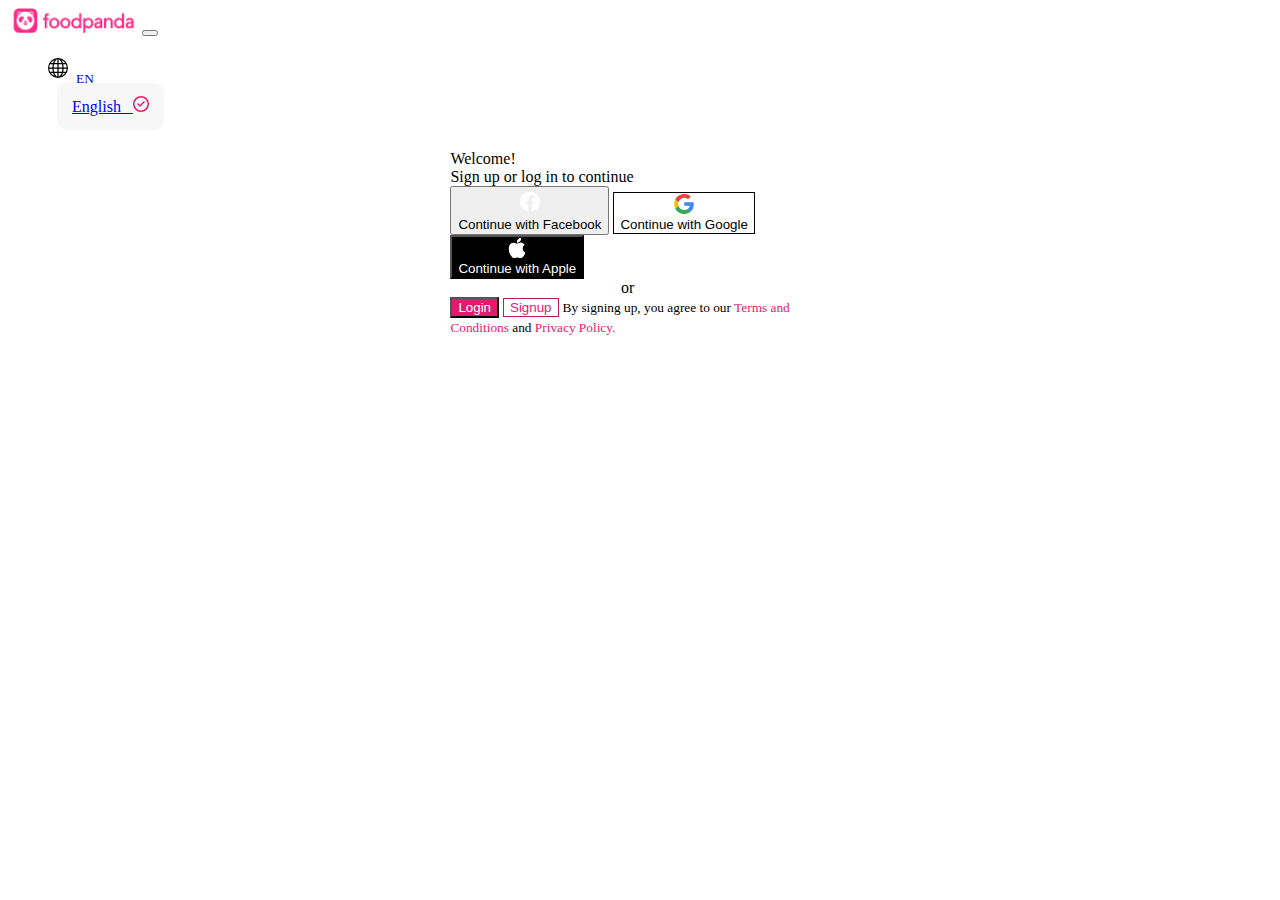
<file: form.html>
<!DOCTYPE html>
<html lang="en">
<head>
    <meta charset="UTF-8">
    <meta name="viewport" content="width=device-width, initial-scale=1.0">
    <title>The delivery service for your favourite Resturant</title>
    <link rel="shortcut icon" href="https://micro-assets.foodora.com/favicons/fp/favicon-16x16.png" type="image/x-icon">   
    <link href="https://cdn.jsdelivr.net/npm/bootstrap@5.3.1/dist/css/bootstrap.min.css" rel="stylesheet" integrity="sha384-4bw+/aepP/YC94hEpVNVgiZdgIC5+VKNBQNGCHeKRQN+PtmoHDEXuppvnDJzQIu9" crossorigin="anonymous">
    <link rel="stylesheet" href="style.css">
</head>
<body>
 <!-- NavBar -->
 <nav class="navbar navbar-expand-lg bg-body-white shadow p-3 bg-white py-2 sticky-top">
    <div class="container-fluid ms-5">
        <a href="./index.html" class="navbar-brand"><img width="130px" height="25" src="./Images/logo.png" alt=""></a>
        <button class="navbar-toggler" type="button" data-bs-toggle="collapse" data-bs-target="#navbarNavDropdown" aria-controls="navbarNavDropdown" aria-expanded="false" aria-label="Toggle navigation">
            <span class="navbar-toggler-icon"></span>
        </button>
        <div class="collapse navbar-collapse justify-content-end" id="navbarNavDropdown">
            <ul class="navbar-nav justify-content-end me-5 pe-3">
                <li class="nav-item dropdown ms-2 fw-bold mt-1">
                    <a class="nav-link dropdown-toggle" id="dropdown" href="#" role="button" data-bs-toggle="dropdown" aria-expanded="false">
                        <svg xmlns="http://www.w3.org/2000/svg" width="20" fill="currentColor" height="30" class="bi bi-globe2 globe" viewBox="0 0 16 16">
                            <path d="M0 8a8 8 0 1 1 16 0A8 8 0 0 1 0 8zm7.5-6.923c-.67.204-1.335.82-1.887 1.855A7.97 7.97 0 0 0 5.145 4H7.5V1.077zM4.09 4a9.267 9.267 0 0 1 .64-1.539 6.7 6.7 0 0 1 .597-.933A7.025 7.025 0 0 0 2.255 4H4.09zm-.582 3.5c.03-.877.138-1.718.312-2.5H1.674a6.958 6.958 0 0 0-.656 2.5h2.49zM4.847 5a12.5 12.5 0 0 0-.338 2.5H7.5V5H4.847zM8.5 5v2.5h2.99a12.495 12.495 0 0 0-.337-2.5H8.5zM4.51 8.5a12.5 12.5 0 0 0 .337 2.5H7.5V8.5H4.51zm3.99 0V11h2.653c.187-.765.306-1.608.338-2.5H8.5zM5.145 12c.138.386.295.744.468 1.068.552 1.035 1.218 1.65 1.887 1.855V12H5.145zm.182 2.472a6.696 6.696 0 0 1-.597-.933A9.268 9.268 0 0 1 4.09 12H2.255a7.024 7.024 0 0 0 3.072 2.472zM3.82 11a13.652 13.652 0 0 1-.312-2.5h-2.49c.062.89.291 1.733.656 2.5H3.82zm6.853 3.472A7.024 7.024 0 0 0 13.745 12H11.91a9.27 9.27 0 0 1-.64 1.539 6.688 6.688 0 0 1-.597.933zM8.5 12v2.923c.67-.204 1.335-.82 1.887-1.855.173-.324.33-.682.468-1.068H8.5zm3.68-1h2.146c.365-.767.594-1.61.656-2.5h-2.49a13.65 13.65 0 0 1-.312 2.5zm2.802-3.5a6.959 6.959 0 0 0-.656-2.5H12.18c.174.782.282 1.623.312 2.5h2.49zM11.27 2.461c.247.464.462.98.64 1.539h1.835a7.024 7.024 0 0 0-3.072-2.472c.218.284.418.598.597.933zM10.855 4a7.966 7.966 0 0 0-.468-1.068C9.835 1.897 9.17 1.282 8.5 1.077V4h2.355z"/>
                        </svg>&nbsp; <small>EN</small>
                    </a>
                    <ul class="dropdown-menu">
                        <li><a class="dropdown-item" href="#">
                            English &nbsp;
                            <svg xmlns="http://www.w3.org/2000/svg" height="1em" viewBox="0 0 512 512">
                                <style>svg{fill:#e21b70}</style><path d="M256 48a208 208 0 1 1 0 416 208 208 0 1 1 0-416zm0 464A256 256 0 1 0 256 0a256 256 0 1 0 0 512zM369 209c9.4-9.4 9.4-24.6 0-33.9s-24.6-9.4-33.9 0l-111 111-47-47c-9.4-9.4-24.6-9.4-33.9 0s-9.4 24.6 0 33.9l64 64c9.4 9.4 24.6 9.4 33.9 0L369 209z"/></svg></a></li>
                    </ul>
                </li>
            </ul>
        </div>
    </div>
</nav>


<!-- Login Form -->
<div class="box shadow p-3 mb-5 bg-white">
<div class="fs-3 fw-bold ms-3">Welcome!</div>
<div class="ms-3">Sign up or log in to continue</div>
<div class="d-grid gap-2 m-4">
    <button class="btn btn-primary fw-bold d-flex " type="button">
        <svg xmlns="http://www.w3.org/2000/svg" width="20" height="25" fill="currentColor" class="bi bi-facebook" viewBox="0 0 16 16">
            <path d="M16 8.049c0-4.446-3.582-8.05-8-8.05C3.58 0-.002 3.603-.002 8.05c0 4.017 2.926 7.347 6.75 7.951v-5.625h-2.03V8.05H6.75V6.275c0-2.017 1.195-3.131 3.022-3.131.876 0 1.791.157 1.791.157v1.98h-1.009c-.993 0-1.303.621-1.303 1.258v1.51h2.218l-.354 2.326H9.25V16c3.824-.604 6.75-3.934 6.75-7.951z"/>
          </svg>
       <div class="ms-5"> Continue with Facebook</div>
    </button>
    <button class="btn color fw-bold d-flex " type="button">
        <svg xmlns="http://www.w3.org/2000/svg" width="20" height="20" preserveAspectRatio="xMidYMid" viewBox="0 0 256 262" id="google"><path fill="#4285F4" d="M255.878 133.451c0-10.734-.871-18.567-2.756-26.69H130.55v48.448h71.947c-1.45 12.04-9.283 30.172-26.69 42.356l-.244 1.622 38.755 30.023 2.685.268c24.659-22.774 38.875-56.282 38.875-96.027"></path><path fill="#34A853" d="M130.55 261.1c35.248 0 64.839-11.605 86.453-31.622l-41.196-31.913c-11.024 7.688-25.82 13.055-45.257 13.055-34.523 0-63.824-22.773-74.269-54.25l-1.531.13-40.298 31.187-.527 1.465C35.393 231.798 79.49 261.1 130.55 261.1"></path><path fill="#FBBC05" d="M56.281 156.37c-2.756-8.123-4.351-16.827-4.351-25.82 0-8.994 1.595-17.697 4.206-25.82l-.073-1.73L15.26 71.312l-1.335.635C5.077 89.644 0 109.517 0 130.55s5.077 40.905 13.925 58.602l42.356-32.782"></path><path fill="#EB4335" d="M130.55 50.479c24.514 0 41.05 10.589 50.479 19.438l36.844-35.974C195.245 12.91 165.798 0 130.55 0 79.49 0 35.393 29.301 13.925 71.947l42.211 32.783c10.59-31.477 39.891-54.251 74.414-54.251"></path>
        </svg>
       <div class="ms-5"> Continue with Google</div>
    </button>
    <button class="btn btn-black  fw-bold d-flex" type="button">
        <svg xmlns="http://www.w3.org/2000/svg" width="20" height="20" fill="currentColor" class="bi bi-apple" viewBox="0 0 16 16">
            <path d="M11.182.008C11.148-.03 9.923.023 8.857 1.18c-1.066 1.156-.902 2.482-.878 2.516.024.034 1.52.087 2.475-1.258.955-1.345.762-2.391.728-2.43Zm3.314 11.733c-.048-.096-2.325-1.234-2.113-3.422.212-2.189 1.675-2.789 1.698-2.854.023-.065-.597-.79-1.254-1.157a3.692 3.692 0 0 0-1.563-.434c-.108-.003-.483-.095-1.254.116-.508.139-1.653.589-1.968.607-.316.018-1.256-.522-2.267-.665-.647-.125-1.333.131-1.824.328-.49.196-1.422.754-2.074 2.237-.652 1.482-.311 3.83-.067 4.56.244.729.625 1.924 1.273 2.796.576.984 1.34 1.667 1.659 1.899.319.232 1.219.386 1.843.067.502-.308 1.408-.485 1.766-.472.357.013 1.061.154 1.782.539.571.197 1.111.115 1.652-.105.541-.221 1.324-1.059 2.238-2.758.347-.79.505-1.217.473-1.282Z"/>
            <path d="M11.182.008C11.148-.03 9.923.023 8.857 1.18c-1.066 1.156-.902 2.482-.878 2.516.024.034 1.52.087 2.475-1.258.955-1.345.762-2.391.728-2.43Zm3.314 11.733c-.048-.096-2.325-1.234-2.113-3.422.212-2.189 1.675-2.789 1.698-2.854.023-.065-.597-.79-1.254-1.157a3.692 3.692 0 0 0-1.563-.434c-.108-.003-.483-.095-1.254.116-.508.139-1.653.589-1.968.607-.316.018-1.256-.522-2.267-.665-.647-.125-1.333.131-1.824.328-.49.196-1.422.754-2.074 2.237-.652 1.482-.311 3.83-.067 4.56.244.729.625 1.924 1.273 2.796.576.984 1.34 1.667 1.659 1.899.319.232 1.219.386 1.843.067.502-.308 1.408-.485 1.766-.472.357.013 1.061.154 1.782.539.571.197 1.111.115 1.652-.105.541-.221 1.324-1.059 2.238-2.758.347-.79.505-1.217.473-1.282Z"/>
          </svg><div class="ms-5"> Continue with Apple</div>
    </button>
  </div>

  <div class="nextpart">or</div>

  <div class="d-grid gap-2 m-4">
    <button class="btn btn-black btn-lg Login fs-6" type="button">
        <a href="./login_signup.html" class="log">Login</a></button>
    <button class="btn btn-lg fs-6 Signup" type="button">
        <a href="./login_signup.html" class="sign">Signup</a></button>
    <small>By signing up, you agree to our 
        <a href="./terms_condition.html" class="TC"> Terms and Conditions</a> and 
        <a href="./privacy_policy.html" class="TC"> Privacy Policy.</a></small>  
</div>
</div>

















<script src="https://code.jquery.com/jquery-3.5.1.slim.min.js"></script>
<script src="https://cdn.jsdelivr.net/npm/@popperjs/core@2.5.3/dist/umd/popper.min.js"></script>
<script src="https://maxcdn.bootstrapcdn.com/bootstrap/4.5.2/js/bootstrap.min.js"></script>
<script src="https://cdn.jsdelivr.net/npm/bootstrap@5.3.1/dist/js/bootstrap.bundle.min.js" integrity="sha384-HwwvtgBNo3bZJJLYd8oVXjrBZt8cqVSpeBNS5n7C8IVInixGAoxmnlMuBnhbgrkm" crossorigin="anonymous"></script>
</body>
</html>
</file>
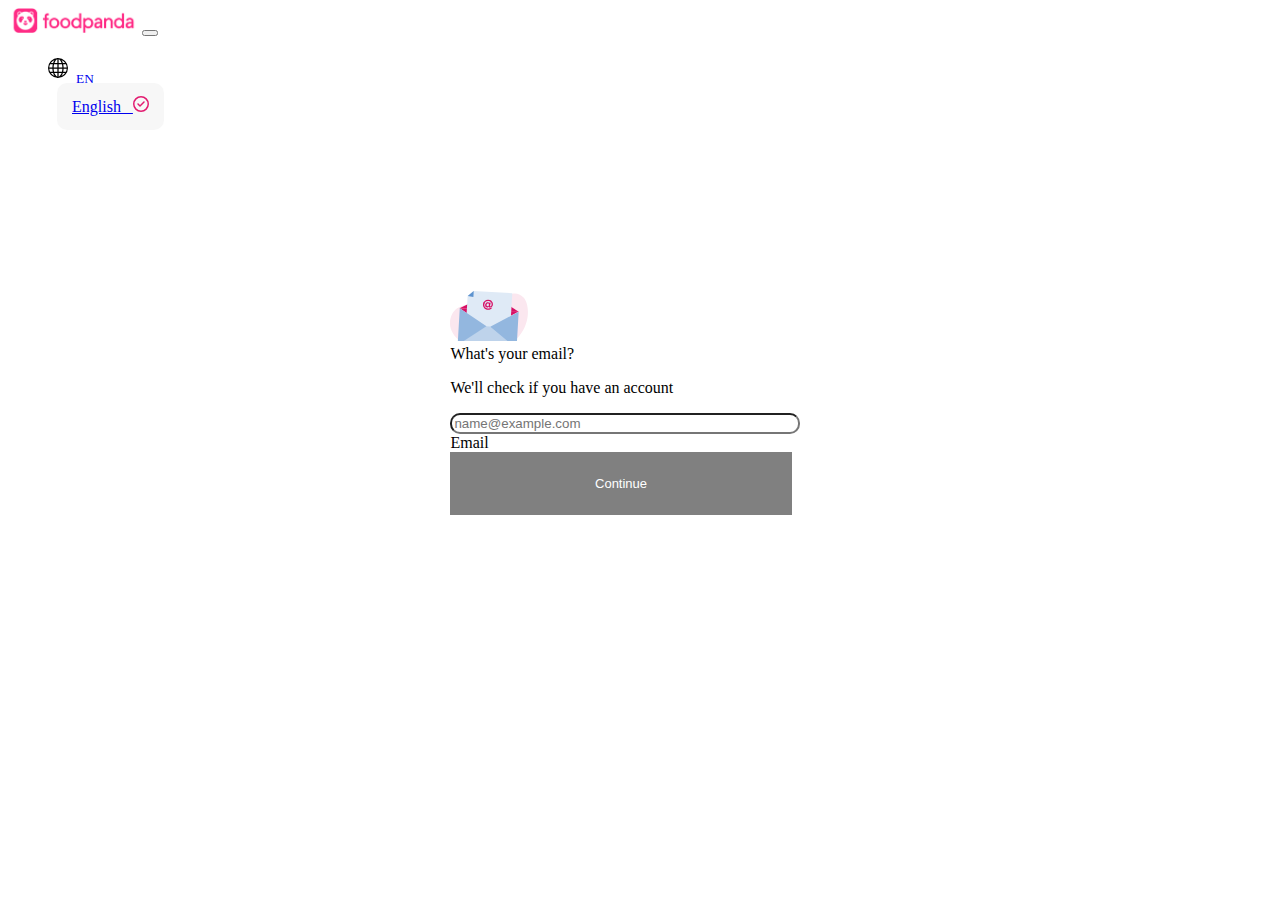
<file: login_signup.html>
<!DOCTYPE html>
<html lang="en">
<head>
    <meta charset="UTF-8">
    <meta name="viewport" content="width=device-width, initial-scale=1.0">
    <title>The delivery service for your favourite Resturant</title>
    <link rel="shortcut icon" href="https://micro-assets.foodora.com/favicons/fp/favicon-16x16.png" type="image/x-icon">   
    <link href="https://cdn.jsdelivr.net/npm/bootstrap@5.3.1/dist/css/bootstrap.min.css" rel="stylesheet" integrity="sha384-4bw+/aepP/YC94hEpVNVgiZdgIC5+VKNBQNGCHeKRQN+PtmoHDEXuppvnDJzQIu9" crossorigin="anonymous">
    <link rel="stylesheet" href="style.css">
</head>
<body>
 <!-- NavBar -->
 <nav class="navbar navbar-expand-lg bg-body-white shadow p-3 bg-white py-2 sticky-top">
    <div class="container-fluid ms-5">
        <a href="./index.html" class="navbar-brand"><img width="130px" height="25" src="./Images/logo.png" alt=""></a>
        <button class="navbar-toggler" type="button" data-bs-toggle="collapse" data-bs-target="#navbarNavDropdown" aria-controls="navbarNavDropdown" aria-expanded="false" aria-label="Toggle navigation">
            <span class="navbar-toggler-icon"></span>
        </button>
        <div class="collapse navbar-collapse justify-content-end" id="navbarNavDropdown">
            <ul class="navbar-nav justify-content-end me-5 pe-3">
                <li class="nav-item dropdown ms-2 fw-bold mt-1">
                    <a class="nav-link dropdown-toggle" id="dropdown" href="#" role="button" data-bs-toggle="dropdown" aria-expanded="false">
                        <svg xmlns="http://www.w3.org/2000/svg" width="20" fill="currentColor" height="30" class="bi bi-globe2 globe" viewBox="0 0 16 16">
                            <path d="M0 8a8 8 0 1 1 16 0A8 8 0 0 1 0 8zm7.5-6.923c-.67.204-1.335.82-1.887 1.855A7.97 7.97 0 0 0 5.145 4H7.5V1.077zM4.09 4a9.267 9.267 0 0 1 .64-1.539 6.7 6.7 0 0 1 .597-.933A7.025 7.025 0 0 0 2.255 4H4.09zm-.582 3.5c.03-.877.138-1.718.312-2.5H1.674a6.958 6.958 0 0 0-.656 2.5h2.49zM4.847 5a12.5 12.5 0 0 0-.338 2.5H7.5V5H4.847zM8.5 5v2.5h2.99a12.495 12.495 0 0 0-.337-2.5H8.5zM4.51 8.5a12.5 12.5 0 0 0 .337 2.5H7.5V8.5H4.51zm3.99 0V11h2.653c.187-.765.306-1.608.338-2.5H8.5zM5.145 12c.138.386.295.744.468 1.068.552 1.035 1.218 1.65 1.887 1.855V12H5.145zm.182 2.472a6.696 6.696 0 0 1-.597-.933A9.268 9.268 0 0 1 4.09 12H2.255a7.024 7.024 0 0 0 3.072 2.472zM3.82 11a13.652 13.652 0 0 1-.312-2.5h-2.49c.062.89.291 1.733.656 2.5H3.82zm6.853 3.472A7.024 7.024 0 0 0 13.745 12H11.91a9.27 9.27 0 0 1-.64 1.539 6.688 6.688 0 0 1-.597.933zM8.5 12v2.923c.67-.204 1.335-.82 1.887-1.855.173-.324.33-.682.468-1.068H8.5zm3.68-1h2.146c.365-.767.594-1.61.656-2.5h-2.49a13.65 13.65 0 0 1-.312 2.5zm2.802-3.5a6.959 6.959 0 0 0-.656-2.5H12.18c.174.782.282 1.623.312 2.5h2.49zM11.27 2.461c.247.464.462.98.64 1.539h1.835a7.024 7.024 0 0 0-3.072-2.472c.218.284.418.598.597.933zM10.855 4a7.966 7.966 0 0 0-.468-1.068C9.835 1.897 9.17 1.282 8.5 1.077V4h2.355z"/>
                        </svg>&nbsp; <small>EN</small>
                    </a>
                    <ul class="dropdown-menu">
                        <li><a class="dropdown-item" href="#">
                            English &nbsp;
                            <svg xmlns="http://www.w3.org/2000/svg" height="1em" viewBox="0 0 512 512">
                                <style>svg{fill:#e21b70}</style><path d="M256 48a208 208 0 1 1 0 416 208 208 0 1 1 0-416zm0 464A256 256 0 1 0 256 0a256 256 0 1 0 0 512zM369 209c9.4-9.4 9.4-24.6 0-33.9s-24.6-9.4-33.9 0l-111 111-47-47c-9.4-9.4-24.6-9.4-33.9 0s-9.4 24.6 0 33.9l64 64c9.4 9.4 24.6 9.4 33.9 0L369 209z"/></svg></a></li>
                    </ul>
                </li>
            </ul>
        </div>
    </div>
</nav> 


<!-- Login Form -->
<div class="emailbox shadow p-3 mb-5 bg-white">
<div class="box-flex mb-sm  ps-3" data-testid="email-view-icon" style="padding-top: 20px; margin-right: 200px;">
            <div class="box-flex mb-sm" data-testid="email-view-icon"><svg xmlns="http://www.w3.org/2000/svg" width="78"
                height="50" data-testid="icon-login-email-fp">
                <g fill="none" fill-rule="evenodd">
                    <path fill="#FBE7EF"
                        d="M.137 30.733C-1.74 44.425 16.084 56.826 27.485 59.12c11.329 2.293 29.476.825 41.562-13.835 12.12-14.625 9.957-33.476 4.474-38.851-5.484-5.375-10.964-5.298-19.447-.25-8.478 5.053-22.007 7.096-37.699 8.137C.642 15.323.137 30.733.137 30.733">
                    </path>
                    <path fill="#D70F64" d="M9.649 17.349L40.18 2l28.5 18.754z"></path>
                    <path fill="#D70F64" d="M9.65 17.2l26.584 18.102 3.946.227 28.5-14.934L9.65 17.2z"></path>
                    <path fill="#DFEAF6"
                        d="M59.206 55.162l-44.33-2.554 2.746-47.434L23.444 0 62.27 2.237l-3.064 52.925z"></path>
                    <path fill="#BED3EB" d="M7.237 53.715L35.947 35.2l3.947.226 26.374 21.675z"></path>
                    <path fill="#93B7DF"
                        d="M9.776 17.2l26.716 18.158L7.639 53.979zM68.677 20.8L40.206 35.781l26.347 21.798z"></path>
                    <path fill="#5D93CF" d="M17.691 5.041l5.68.886L23.713 0z"></path>
                    <path fill="#D70F64" fill-rule="nonzero"
                        d="M40.617 10.842c.311.277.554.62.73 1.027.175.408.263.88.263 1.417 0 .35-.034.65-.101.9a2.18 2.18 0 01-.264.625 1.056 1.056 0 01-.371.362.879.879 0 01-.425.115c-.144 0-.918 1.208-.54 1.208.135 0 .303-.015.506-.047.202-.03.414-.087.634-.167.221-.081.442-.197.662-.35.22-.152.419-.349.594-.59.176-.242.32-.538.432-.887.113-.35.169-.761.169-1.236 0-.707-.137-1.336-.412-1.887a4.268 4.268 0 00-1.087-1.39c-.45-.376-1.1.622-.79.9z">
                    </path>
                    <path fill="#D70F64" fill-rule="nonzero"
                        d="M34.616 12.292c.18-.465.434-.868.763-1.209.329-.34.722-.604 1.181-.792a3.989 3.989 0 011.526-.282c.513 0 .986.07 1.418.208.432.139.803.347 1.113.625.311.277 1.24-.524.79-.9-.45-.376-.96-.66-1.532-.853a5.443 5.443 0 00-1.748-.289 5.256 5.256 0 00-3.646 1.437 4.94 4.94 0 00-1.107 1.585c-.27.61 1.062.936 1.242.47z">
                    </path>
                    <path fill="#D70F64" fill-rule="nonzero"
                        d="M38.208 18.793c.828 0 1.604-.172 2.328-.517a4.761 4.761 0 001.816-1.51h-1.485c-.333.259-.713.46-1.14.604a4.418 4.418 0 01-1.411.214 4.639 4.639 0 01-1.58-.261 3.736 3.736 0 01-1.262-.746 3.331 3.331 0 01-.83-1.182c-.199-.466-.298-.994-.298-1.585 0-.546.09-1.052.27-1.518.18-.465-.972-1.079-1.242-.47a4.848 4.848 0 00-.405 1.988c0 .725.137 1.395.412 2.008.274.614.65 1.14 1.127 1.578a5.232 5.232 0 001.668 1.028c.634.246 1.311.37 2.032.37z">
                    </path>
                    <path fill="#D70F64" fill-rule="nonzero"
                        d="M38.74 11.392c-.238-.116-.537-.174-.897-.174-.423 0-.801.083-1.134.248-.333.166-.614.39-.844.672-.23.282-.407.604-.533.967a3.433 3.433 0 00-.19 1.135c0 .331.048.636.143.913.094.278.227.515.398.712.17.197.376.352.614.464.239.112.502.167.79.167.432 0 .783-.076 1.053-.228a3.13 3.13 0 00.675-.497h.027c.01.18.137-4.262-.101-4.379z">
                    </path>
                    <path fill="#D70F64" fill-rule="nonzero"
                        d="M40.449 15.288c-.144 0-.241-.038-.29-.115a.47.47 0 01-.075-.261c0-.126.014-.274.04-.444.028-.17.055-.318.082-.443l.5-2.646h-1.27l-.108.604h-.027c-.135-.277-.322-.474-.56-.59-.239-.117-.106 4.557.074 4.378.081.23.176.396.284.497.162.152.432.228.81.228.135 0 .684-1.208.54-1.208z">
                    </path>
                    <path fill="#DFEAF6" fill-rule="nonzero"
                        d="M37.503 15.156a.906.906 0 01-.458-.104.774.774 0 01-.278-.265 1.09 1.09 0 01-.14-.369 2.188 2.188 0 01-.04-.414c0-.448.12-.828.359-1.138.239-.31.562-.466.969-.466.336 0 .583.112.743.336.159.225.239.51.239.854 0 .181-.02.365-.06.55-.04.186-.113.354-.22.505a1.19 1.19 0 01-.43.368c-.182.095-.41.143-.684.143z">
                    </path>
                </g>
            </svg></div>
        </div>
    <div class="pt-3 fs-3 ps-3 fw-bold">What's your email?</div>
    <p class="text-secondary ps-3 pt-1" >
        We'll check if you have an account
       </p>
       <div class="form-floating ms-3 mb-3 mt-4">
        <input type="email" class="form-control" id="floatingInput" placeholder="name@example.com">
        <label for="floatingInput">Email</label>
      </div>
      <div class="ms-3 pt-2 mb-2">
        <button class="btn btn-lg" type="button" disabled style="width: 90%; height: 7vh; background-color: gray; border: none; color: white; font-size: small;">Continue</button>
    </div>
</div>




<script src="https://code.jquery.com/jquery-3.5.1.slim.min.js"></script>
<script src="https://cdn.jsdelivr.net/npm/@popperjs/core@2.5.3/dist/umd/popper.min.js"></script>
<script src="https://maxcdn.bootstrapcdn.com/bootstrap/4.5.2/js/bootstrap.min.js"></script>
<script src="https://cdn.jsdelivr.net/npm/bootstrap@5.3.1/dist/js/bootstrap.bundle.min.js" integrity="sha384-HwwvtgBNo3bZJJLYd8oVXjrBZt8cqVSpeBNS5n7C8IVInixGAoxmnlMuBnhbgrkm" crossorigin="anonymous"></script>
</body>
</html>
</file>
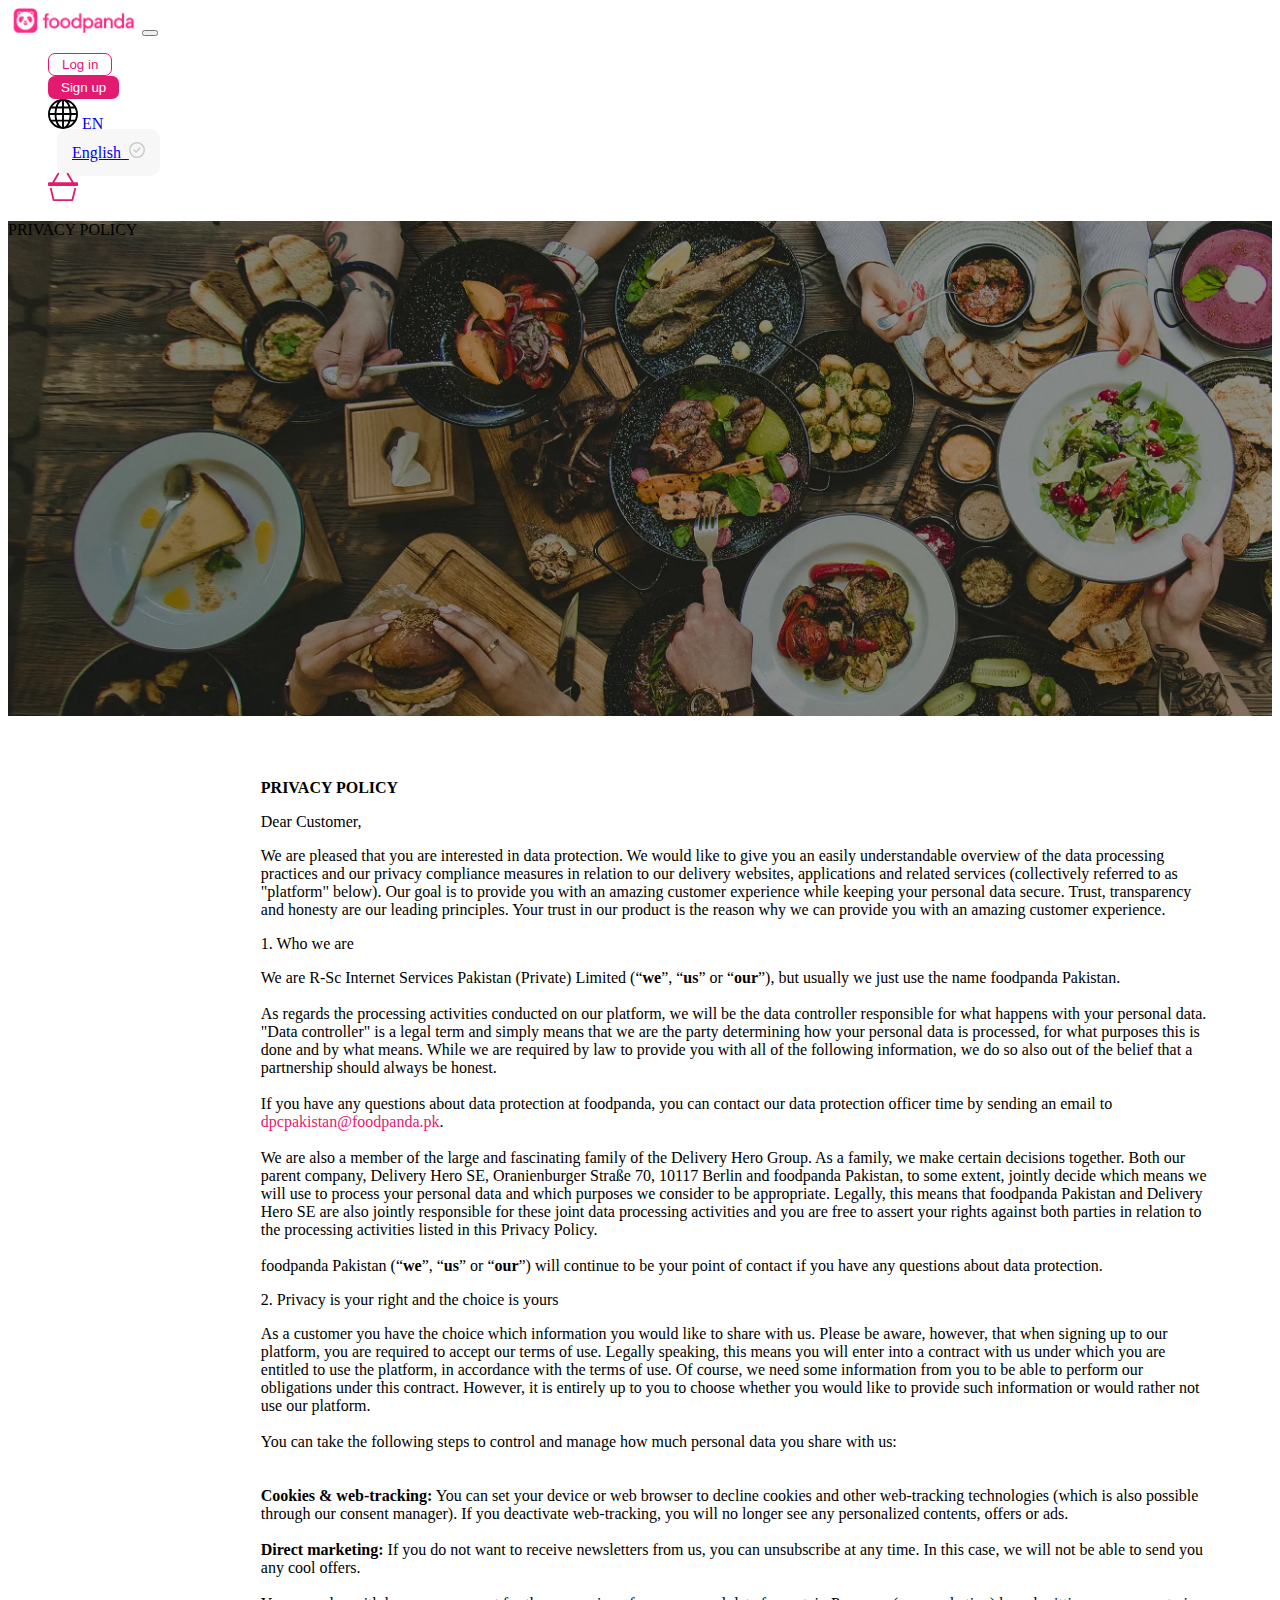
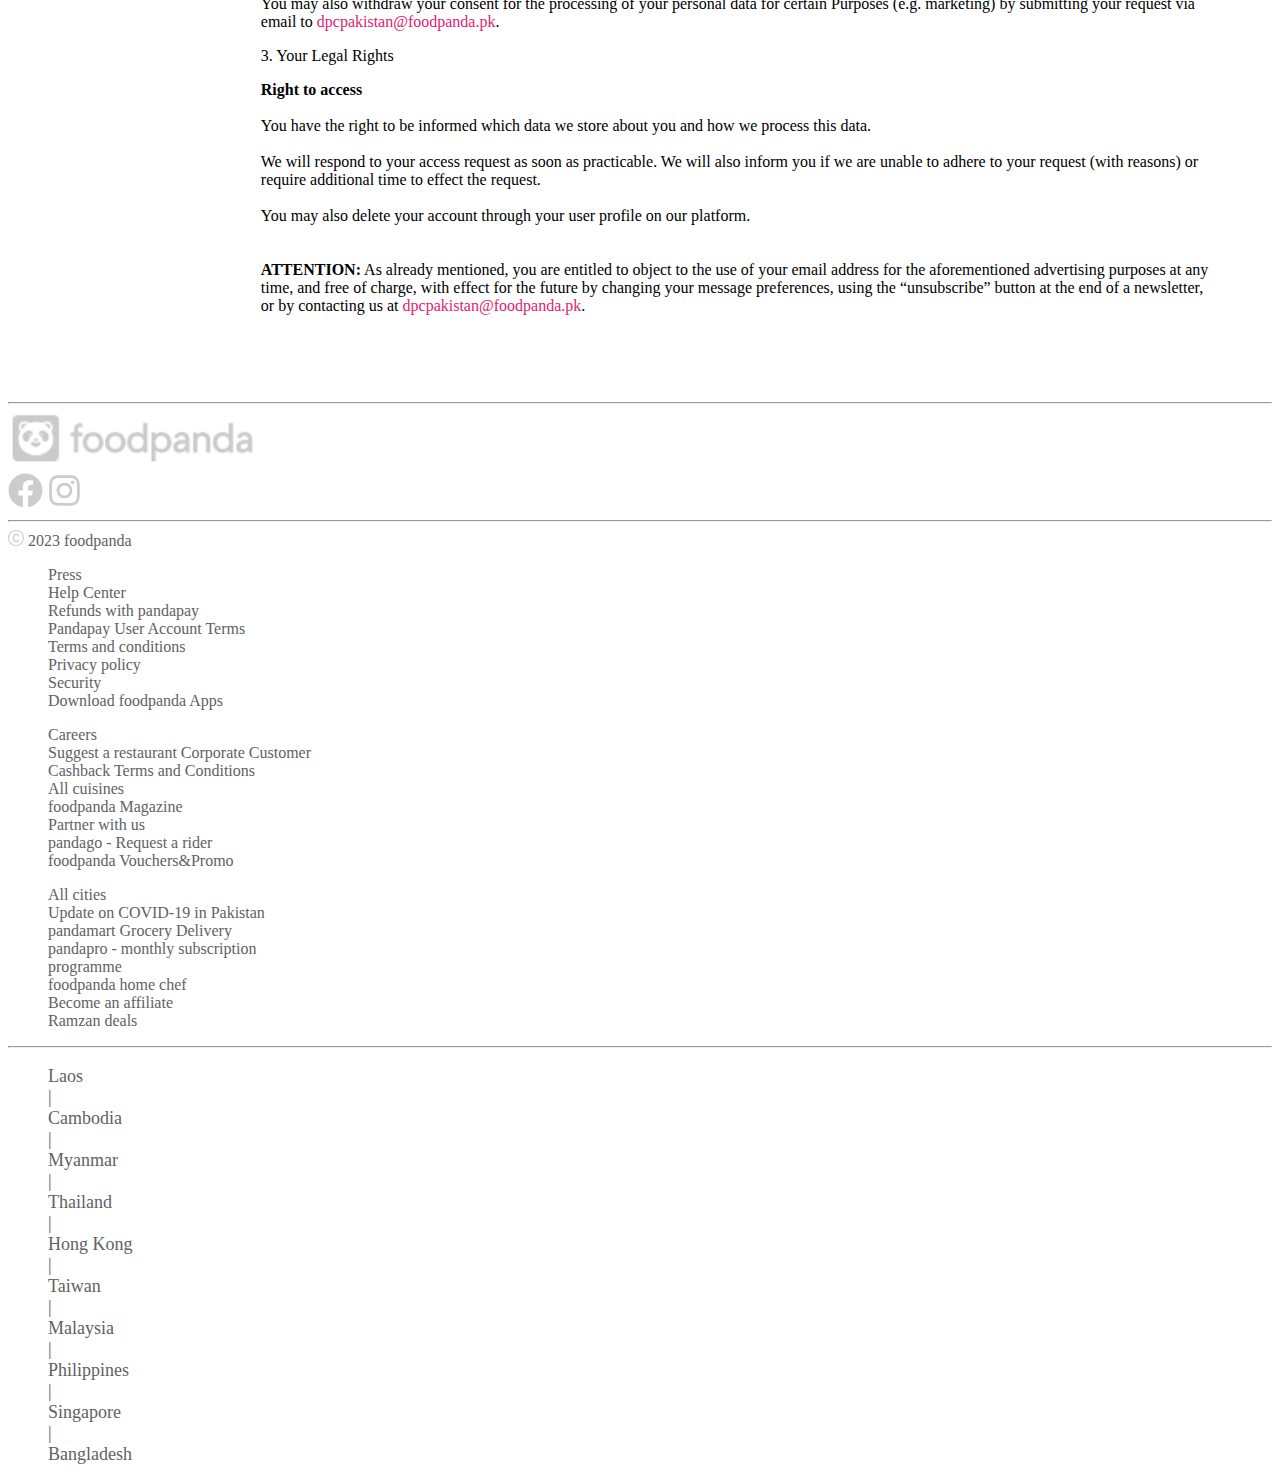
<file: privacy_policy.html>
<!DOCTYPE html>
<html lang="en">
<head>
    <meta charset="UTF-8">
    <meta name="viewport" content="width=device-width, initial-scale=1.0">
    <title>Privacy Policy</title>
    <link rel="shortcut icon" href="https://micro-assets.foodora.com/favicons/fp/favicon-16x16.png" type="image/x-icon">   
    <link href="https://cdn.jsdelivr.net/npm/bootstrap@5.3.1/dist/css/bootstrap.min.css" rel="stylesheet" integrity="sha384-4bw+/aepP/YC94hEpVNVgiZdgIC5+VKNBQNGCHeKRQN+PtmoHDEXuppvnDJzQIu9" crossorigin="anonymous">
    <link rel="stylesheet" href="style.css">
</head>
<body>
    <!-- NavBar -->
    <nav class="navbar navbar-expand-lg bg-body-white shadow p-3 bg-white py-2 sticky-top">
        <div class="container-fluid ms-5">
            <a class="navbar-brand"><img width="130px" height="25" src="./Images/logo.png" alt=""></a>
            <button class="navbar-toggler" type="button" data-bs-toggle="collapse" data-bs-target="#navbarNavDropdown" aria-controls="navbarNavDropdown" aria-expanded="false" aria-label="Toggle navigation">
                <span class="navbar-toggler-icon"></span>
            </button>
            <div class="collapse navbar-collapse justify-content-end" id="navbarNavDropdown">
                <ul class="navbar-nav justify-content-end">
                    <li class="nav-item ms-2">
                        <a class="nav-link active" aria-current="page" href="form.html"><button class="login">Log in</button></a>
                    </li>
                    <li class="nav-item ms-1">
                        <a class="nav-link" href="form.html"><button class="signup">Sign up</button></a>
                    </li>
                    <li class="nav-item dropdown ms-2 fw-bold mt-1">
                        <a class="nav-link dropdown-toggle" id="dropdown" href="#" role="button" data-bs-toggle="dropdown" aria-expanded="false">
                            <svg xmlns="http://www.w3.org/2000/svg" width="30" fill="currentColor" height="30" class="bi bi-globe2 globe" viewBox="0 0 16 16">
                                <path d="M0 8a8 8 0 1 1 16 0A8 8 0 0 1 0 8zm7.5-6.923c-.67.204-1.335.82-1.887 1.855A7.97 7.97 0 0 0 5.145 4H7.5V1.077zM4.09 4a9.267 9.267 0 0 1 .64-1.539 6.7 6.7 0 0 1 .597-.933A7.025 7.025 0 0 0 2.255 4H4.09zm-.582 3.5c.03-.877.138-1.718.312-2.5H1.674a6.958 6.958 0 0 0-.656 2.5h2.49zM4.847 5a12.5 12.5 0 0 0-.338 2.5H7.5V5H4.847zM8.5 5v2.5h2.99a12.495 12.495 0 0 0-.337-2.5H8.5zM4.51 8.5a12.5 12.5 0 0 0 .337 2.5H7.5V8.5H4.51zm3.99 0V11h2.653c.187-.765.306-1.608.338-2.5H8.5zM5.145 12c.138.386.295.744.468 1.068.552 1.035 1.218 1.65 1.887 1.855V12H5.145zm.182 2.472a6.696 6.696 0 0 1-.597-.933A9.268 9.268 0 0 1 4.09 12H2.255a7.024 7.024 0 0 0 3.072 2.472zM3.82 11a13.652 13.652 0 0 1-.312-2.5h-2.49c.062.89.291 1.733.656 2.5H3.82zm6.853 3.472A7.024 7.024 0 0 0 13.745 12H11.91a9.27 9.27 0 0 1-.64 1.539 6.688 6.688 0 0 1-.597.933zM8.5 12v2.923c.67-.204 1.335-.82 1.887-1.855.173-.324.33-.682.468-1.068H8.5zm3.68-1h2.146c.365-.767.594-1.61.656-2.5h-2.49a13.65 13.65 0 0 1-.312 2.5zm2.802-3.5a6.959 6.959 0 0 0-.656-2.5H12.18c.174.782.282 1.623.312 2.5h2.49zM11.27 2.461c.247.464.462.98.64 1.539h1.835a7.024 7.024 0 0 0-3.072-2.472c.218.284.418.598.597.933zM10.855 4a7.966 7.966 0 0 0-.468-1.068C9.835 1.897 9.17 1.282 8.5 1.077V4h2.355z"/>
                            </svg> EN
                        </a>
                        <ul class="dropdown-menu">
                            <li><a class="dropdown-item" href="#">English &nbsp;<svg xmlns="http://www.w3.org/2000/svg" height="1em" viewBox="0 0 512 512"><style>svg{fill:#e21b70}</style><path d="M256 48a208 208 0 1 1 0 416 208 208 0 1 1 0-416zm0 464A256 256 0 1 0 256 0a256 256 0 1 0 0 512zM369 209c9.4-9.4 9.4-24.6 0-33.9s-24.6-9.4-33.9 0l-111 111-47-47c-9.4-9.4-24.6-9.4-33.9 0s-9.4 24.6 0 33.9l64 64c9.4 9.4 24.6 9.4 33.9 0L369 209z"/></svg></a></li>
                        </ul>
                    </li>
                    <li class="nav-item ms-2 me-5" id="cart">
                        <a class="nav-link" href="#">
                            <svg xmlns="http://www.w3.org/2000/svg" width="30" height="30" fill="currentColor" class="bi bi-basket3" viewBox="0 0 16 16">
                                <path d="M5.757 1.071a.5.5 0 0 1 .172.686L3.383 6h9.234L10.07 1.757a.5.5 0 1 1 .858-.514L13.783 6H15.5a.5.5 0 0 1 .5.5v1a.5.5 0 0 1-.5.5H.5a.5.5 0 0 1-.5-.5v-1A.5.5 0 0 1 .5 6h1.717L5.07 1.243a.5.5 0 0 1 .686-.172zM3.394 15l-1.48-6h-.97l1.525 6.426a.75.75 0 0 0 .729.574h9.606a.75.75 0 0 0 .73-.574L15.056 9h-.972l-1.479 6h-9.21z"/>
                            </svg>
                        </a>
                    </li>
                </ul>
            </div>
        </div>
    </nav>  

    <!-- Heading and Image -->
   <div class="mainheading d-flex justify-content-center align-items-center">
    <div class=" text-white fs-2  fw">
        PRIVACY POLICY
    </div>
   </div>

   <!-- Content -->
   <div class="container m-5" id="privacycontent">
     <b>PRIVACY POLICY</b>
     <p class="pt-2">Dear Customer, <br>
    <p>
       
        We are pleased that you are interested in data protection. 
        We would like to give you an easily understandable overview of the data processing practices and
        our privacy compliance measures in relation to our delivery websites, 
        applications and related services (collectively referred to as "platform" below).
        Our goal is to provide you with an amazing customer experience while keeping your personal data secure. 
        Trust, transparency and honesty are our leading principles. 
        Your trust in our product is the reason why we can provide you with an amazing customer experience.
       
    </p>
</p>
<p class="pt-2 fw-bold">1. Who we are<br>
    <p class="pt-4">
        We are R-Sc Internet Services Pakistan (Private) Limited (“<b>we</b>”, “<b>us</b>” or “<b>our</b>”), but usually we just use the name foodpanda Pakistan.  
    <br><br> 
    As regards the processing activities conducted on our platform, 
    we will be the data controller responsible for what happens with your personal data.
     "Data controller" is a legal term and simply means that we are the party determining how your personal data 
     is processed, for what purposes this is done and by what means. 
     While we are required by law to provide you with all of the following information, 
     we do so also out of the belief that a partnership should always be honest.
     <br><br>
     If you have any questions about data protection at foodpanda,
      you can contact our data protection officer  time by sending an email to <span>dpcpakistan@foodpanda.pk</span>.
     <br><br>
     We are also a member of the large and fascinating family of the Delivery Hero Group.
      As a family, we make certain decisions together.
       Both our parent company, Delivery Hero SE, Oranienburger Straße 70, 10117 Berlin and foodpanda Pakistan, 
       to some extent, jointly decide which means we will use to process your personal data and 
       which purposes we consider to be appropriate. Legally, 
       this means that foodpanda Pakistan and Delivery Hero SE are also jointly responsible for these 
       joint data processing activities and you are free to assert your rights against 
       both parties in relation to the processing activities listed in this Privacy Policy.
       <br><br>
       foodpanda Pakistan (“<b>we</b>”, “<b>us</b>” or “<b>our</b>”) will continue to be your point of contact if you have any questions about data protection.   
    </p>
</p>
<p class="pt-2 fw-bold">2. Privacy is your right and the choice is yours<br>
    <p class="pt-4">
    As a customer you have the choice which information you would like to share with us. Please be aware, however, that when signing up to our platform, you are required to accept our terms of use. Legally speaking, this means you will enter into a contract with us under which you are entitled to use the platform, in accordance with the terms of use. Of course, we need some information from you to be able to perform our obligations under this contract. However, it is entirely
     up to you to choose whether you would like to provide such information or would rather not use our platform.
     <br><br> 
     You can take the following steps to control and manage how much personal data you share with us:
     <br><br><br>
     <b>Cookies & web-tracking:</b> You can set your device or web browser to decline cookies and other web-tracking technologies (which is also possible through our consent manager).
      If you deactivate web-tracking, you will no longer see any personalized contents, offers or ads.
      <br><br>
      <b>Direct marketing:</b> If you do not want to receive newsletters from us,
       you can unsubscribe at any time. In this case, we will not be able to send you any cool offers.
       <br><br>
       You may also withdraw your consent for the processing of your personal data for certain Purposes (e.g. marketing) by submitting your request via email to  <span>dpcpakistan@foodpanda.pk</span>.
    </p>
</p>
<p class="pt-2 fw-bold">3. Your Legal Rights <br>
    <p class="pt-4">
   <b>Right to access</b>
   <br><br> 
   You have the right to be informed which data we store about you and how we process this data.
     <br><br>
     We will respond to your access request as soon as practicable. We will also inform you if we are unable to adhere to your request (with reasons) or require additional time to effect the request. 
      <br><br>
      You may also delete your account through your user profile on our platform.
      <br><br><br>
      <b>ATTENTION:</b> As already mentioned, you are entitled to object to the use of your email address for the aforementioned advertising purposes at any time, and free of charge, with effect for the future by changing your message preferences, 
      using the “unsubscribe” button at the end of a newsletter, or by contacting us at <span>dpcpakistan@foodpanda.pk</span>. 
      
    </p>

</p>
   </div>

   <!-- footer -->
<div class="container">
    <hr>
<div class="p-4 d-flex justify-content-between">
    <img  width="20%"  src="./Images/icon.png" alt="">
    <div>
        <abbr title="foodpanda on facebook" class="fb"><svg xmlns="http://www.w3.org/2000/svg" width="35" height="35" viewBox="0 0 512 512">
            <style>svg{fill:#e21b70}</style>
            <path d="M504 256C504 119 393 8 256 8S8 119 8 256c0 123.78 90.69 226.38 209.25 245V327.69h-63V256h63v-54.64c0-62.15 37-96.48 93.67-96.48 27.14 0 55.52 4.84 55.52 4.84v61h-31.28c-30.8 0-40.41 19.12-40.41 38.73V256h68.78l-11 71.69h-57.78V501C413.31 482.38 504 379.78 504 256z"/>
        </svg></abbr>
        <abbr title="foodpanda on instagram"><svg xmlns="http://www.w3.org/2000/svg" width="35" height="35" viewBox="0 0 448 512">
            <style>svg{fill:#cccccc}</style>
            <path d="M224.1 141c-63.6 0-114.9 51.3-114.9 114.9s51.3 114.9 114.9 114.9S339 319.5 339 255.9 287.7 141 224.1 141zm0 189.6c-41.1 0-74.7-33.5-74.7-74.7s33.5-74.7 74.7-74.7 74.7 33.5 74.7 74.7-33.6 74.7-74.7 74.7zm146.4-194.3c0 14.9-12 26.8-26.8 26.8-14.9 0-26.8-12-26.8-26.8s12-26.8 26.8-26.8 26.8 12 26.8 26.8zm76.1 27.2c-1.7-35.9-9.9-67.7-36.2-93.9-26.2-26.2-58-34.4-93.9-36.2-37-2.1-147.9-2.1-184.9 0-35.8 1.7-67.6 9.9-93.9 36.1s-34.4 58-36.2 93.9c-2.1 37-2.1 147.9 0 184.9 1.7 35.9 9.9 67.7 36.2 93.9s58 34.4 93.9 36.2c37 2.1 147.9 2.1 184.9 0 35.9-1.7 67.7-9.9 93.9-36.2 26.2-26.2 34.4-58 36.2-93.9 2.1-37 2.1-147.8 0-184.8zM398.8 388c-7.8 19.6-22.9 34.7-42.6 42.6-29.5 11.7-99.5 9-132.1 9s-102.7 2.6-132.1-9c-19.6-7.8-34.7-22.9-42.6-42.6-11.7-29.5-9-99.5-9-132.1s-2.6-102.7 9-132.1c7.8-19.6 22.9-34.7 42.6-42.6 29.5-11.7 99.5-9 132.1-9s102.7-2.6 132.1 9c19.6 7.8 34.7 22.9 42.6 42.6 11.7 29.5 9 99.5 9 132.1s2.7 102.7-9 132.1z"/>
            </svg></abbr>
    </div>
</div>
<hr>
<div class="footer container d-flex justify-content-between">
    <div>
        <svg xmlns="http://www.w3.org/2000/svg" width="16" height="16" fill="currentColor" class="bi bi-c-circle" viewBox="0 0 16 16">
        <path d="M1 8a7 7 0 1 0 14 0A7 7 0 0 0 1 8Zm15 0A8 8 0 1 1 0 8a8 8 0 0 1 16 0ZM8.146 4.992c-1.212 0-1.927.92-1.927 2.502v1.06c0 1.571.703 2.462 1.927 2.462.979 0 1.641-.586 1.729-1.418h1.295v.093c-.1 1.448-1.354 2.467-3.03 2.467-2.091 0-3.269-1.336-3.269-3.603V7.482c0-2.261 1.201-3.638 3.27-3.638 1.681 0 2.935 1.054 3.029 2.572v.088H9.875c-.088-.879-.768-1.512-1.729-1.512Z"/>
      </svg>&nbsp;2023 foodpanda </div>
    <div>
        <ul class="list-group">
           <li class="list"> Press</li>
           <li class="list">Help Center </li>
           <li class="list"> Refunds with pandapay </li>
           <li class="list"> Pandapay User Account Terms </li>
           <li class="list"> Terms and conditions </li>
           <li class="list"> Privacy policy</li>
           <li class="list"> Security </li>
           <li class="list"> Download foodpanda Apps</li>
        </ul>      
    </div>
    <div>
        <ul class="list-group">
           <li class="list"> Careers </li>
           <li class="list"> Suggest a restaurant Corporate Customer </li>
           <li class="list"> Cashback Terms and Conditions </li>
           <li class="list"> All cuisines</li>
           <li class="list"> foodpanda Magazine  </li>
           <li class="list">  Partner with us </li>
           <li class="list"> pandago - Request a rider  </li>
           <li class="list">foodpanda Vouchers&Promo  </li>
        </ul>    
    </div>
    <div>
        <ul class="list-group">
           <li class="list">  All cities</li>
           <li class="list"> Update on COVID-19 in Pakistan</li>
           <li class="list"> pandamart Grocery Delivery </li>
           <li class="list">pandapro - monthly subscription</li>
           <li class="list"> programme  </li>
           <li class="list">   foodpanda home chef</li>
           <li class="list"> Become an affiliate  </li>
           <li class="list">  Ramzan deals</li>
        </ul>      
    </div>     
</div>
<div class="container footer country mb-5">
    <hr>
   
<ul class="d-flex font mt-4 pt-3">
    <li class="country">Laos  &nbsp;</li>|
    <li class="country ms-2">Cambodia &nbsp;</li>|
    <li class="country ms-2">  Myanmar  &nbsp;</li>|
    <li class="country ms-2"> Thailand  &nbsp;</li>|
    <li class="country ms-2">  Hong Kong   &nbsp;</li>|
    <li class="country ms-2">Taiwan &nbsp;</li>|
    <li class="country ms-2">   Malaysia    &nbsp;</li>|
    <li class="country ms-2"> Philippines   &nbsp;</li>|
    <li class="country ms-2">  Singapore   &nbsp;</li>|
    <li class="country ms-2">    Bangladesh   &nbsp;</li>
</ul>
    </p>
</div>
</div>














    
<script src="https://code.jquery.com/jquery-3.5.1.slim.min.js"></script>
<script src="https://cdn.jsdelivr.net/npm/@popperjs/core@2.5.3/dist/umd/popper.min.js"></script>
<script src="https://maxcdn.bootstrapcdn.com/bootstrap/4.5.2/js/bootstrap.min.js"></script>
<script src="https://cdn.jsdelivr.net/npm/bootstrap@5.3.1/dist/js/bootstrap.bundle.min.js" integrity="sha384-HwwvtgBNo3bZJJLYd8oVXjrBZt8cqVSpeBNS5n7C8IVInixGAoxmnlMuBnhbgrkm" crossorigin="anonymous"></script>

</body>
</html>
</file>
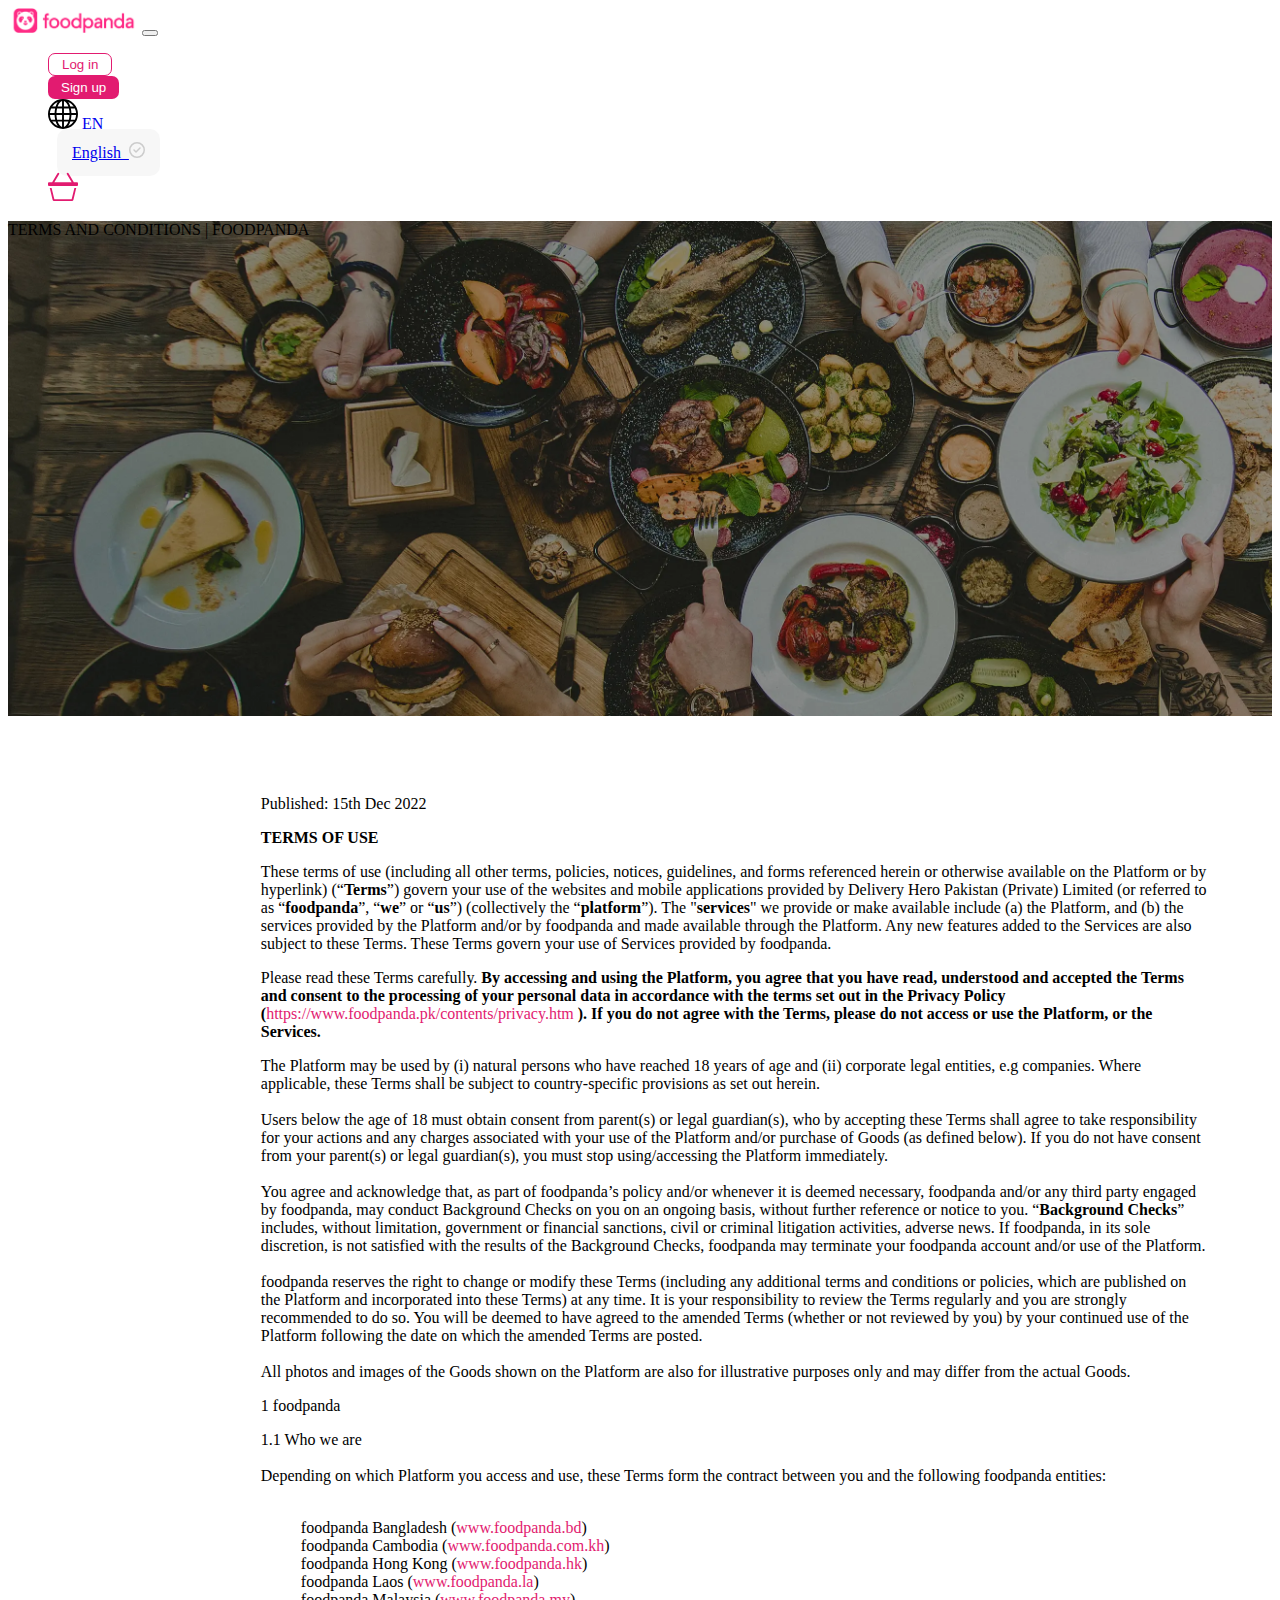
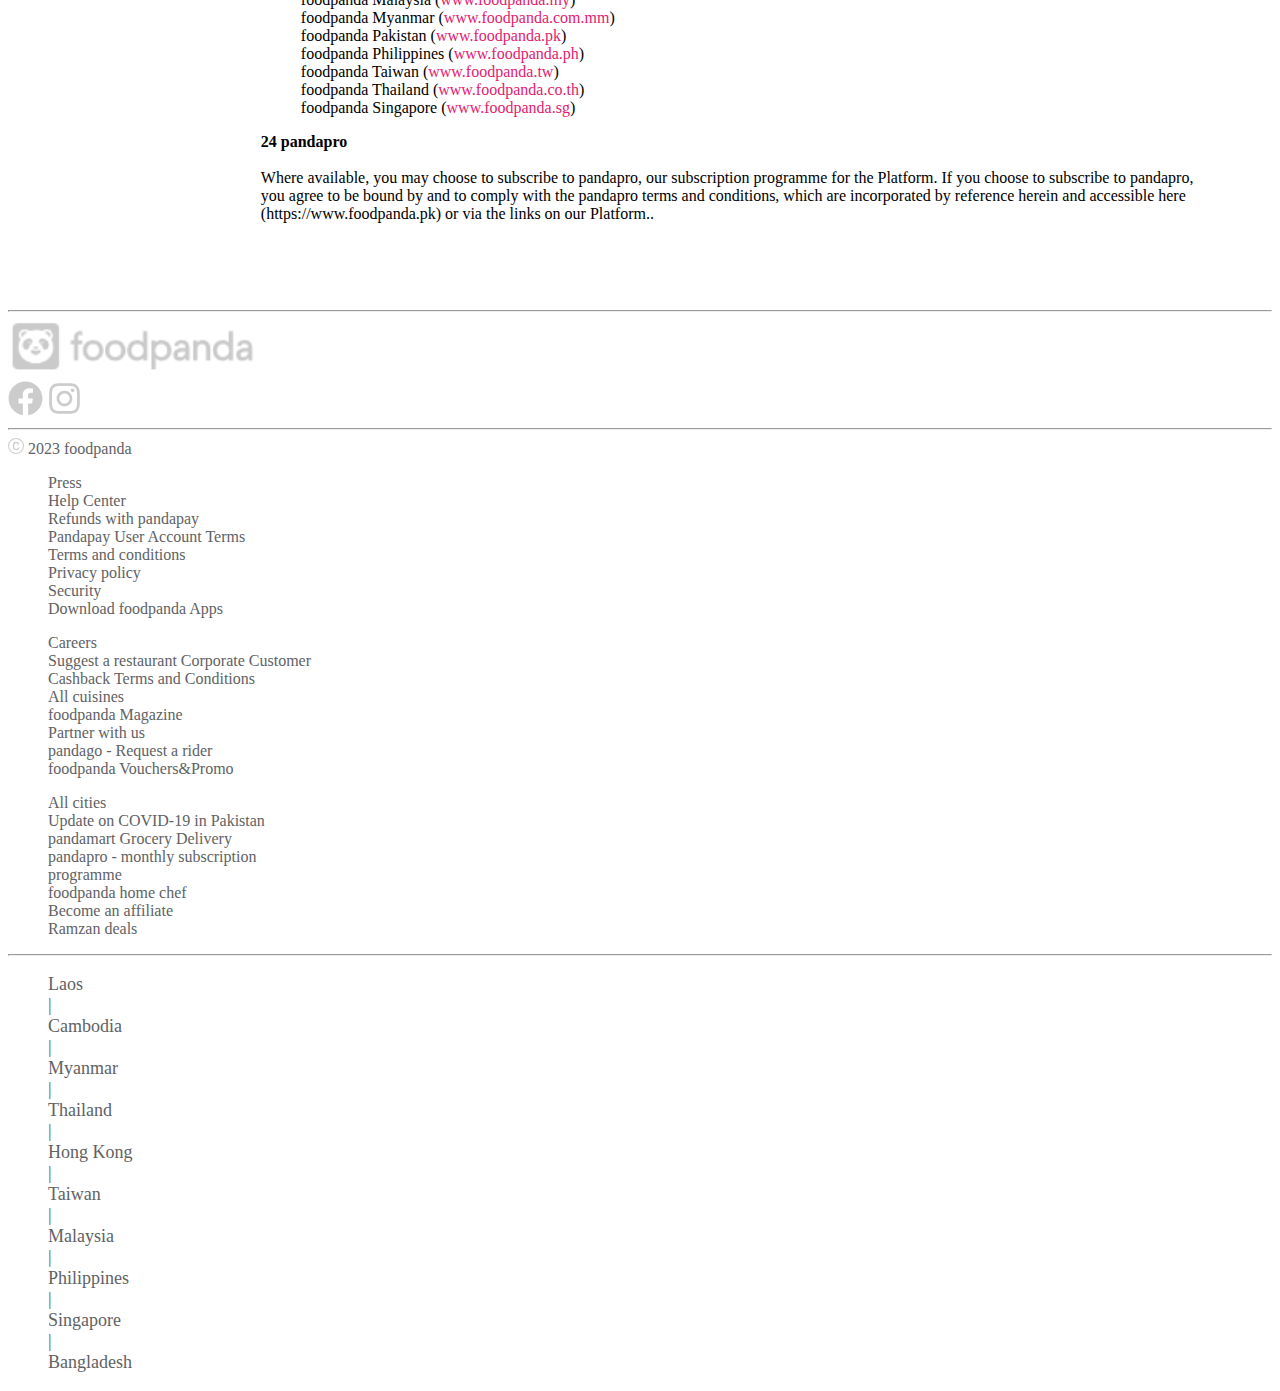
<file: terms_condition.html>
<!DOCTYPE html>
<html lang="en">
<head>
    <meta charset="UTF-8">
    <meta name="viewport" content="width=device-width, initial-scale=1.0">
    <title>Terms and Conditions</title>
    <link rel="shortcut icon" href="https://micro-assets.foodora.com/favicons/fp/favicon-16x16.png" type="image/x-icon">   
    <link href="https://cdn.jsdelivr.net/npm/bootstrap@5.3.1/dist/css/bootstrap.min.css" rel="stylesheet" integrity="sha384-4bw+/aepP/YC94hEpVNVgiZdgIC5+VKNBQNGCHeKRQN+PtmoHDEXuppvnDJzQIu9" crossorigin="anonymous">
    <link rel="stylesheet" href="style.css">
</head>
<body>
     <!-- NavBar -->
     <nav class="navbar navbar-expand-lg bg-body-white shadow p-3 bg-white py-2 sticky-top">
        <div class="container-fluid ms-5">
            <a class="navbar-brand"><img width="130px" height="25" src="./Images/logo.png" alt=""></a>
            <button class="navbar-toggler" type="button" data-bs-toggle="collapse" data-bs-target="#navbarNavDropdown" aria-controls="navbarNavDropdown" aria-expanded="false" aria-label="Toggle navigation">
                <span class="navbar-toggler-icon"></span>
            </button>
            <div class="collapse navbar-collapse justify-content-end" id="navbarNavDropdown">
                <ul class="navbar-nav justify-content-end">
                    <li class="nav-item ms-2">
                        <a class="nav-link active" aria-current="page" href="form.html"><button class="login">Log in</button></a>
                    </li>
                    <li class="nav-item ms-1">
                        <a class="nav-link" href="form.html"><button class="signup">Sign up</button></a>
                    </li>
                    <li class="nav-item dropdown ms-2 fw-bold mt-1">
                        <a class="nav-link dropdown-toggle" id="dropdown" href="#" role="button" data-bs-toggle="dropdown" aria-expanded="false">
                            <svg xmlns="http://www.w3.org/2000/svg" width="30" fill="currentColor" height="30" class="bi bi-globe2 globe" viewBox="0 0 16 16">
                                <path d="M0 8a8 8 0 1 1 16 0A8 8 0 0 1 0 8zm7.5-6.923c-.67.204-1.335.82-1.887 1.855A7.97 7.97 0 0 0 5.145 4H7.5V1.077zM4.09 4a9.267 9.267 0 0 1 .64-1.539 6.7 6.7 0 0 1 .597-.933A7.025 7.025 0 0 0 2.255 4H4.09zm-.582 3.5c.03-.877.138-1.718.312-2.5H1.674a6.958 6.958 0 0 0-.656 2.5h2.49zM4.847 5a12.5 12.5 0 0 0-.338 2.5H7.5V5H4.847zM8.5 5v2.5h2.99a12.495 12.495 0 0 0-.337-2.5H8.5zM4.51 8.5a12.5 12.5 0 0 0 .337 2.5H7.5V8.5H4.51zm3.99 0V11h2.653c.187-.765.306-1.608.338-2.5H8.5zM5.145 12c.138.386.295.744.468 1.068.552 1.035 1.218 1.65 1.887 1.855V12H5.145zm.182 2.472a6.696 6.696 0 0 1-.597-.933A9.268 9.268 0 0 1 4.09 12H2.255a7.024 7.024 0 0 0 3.072 2.472zM3.82 11a13.652 13.652 0 0 1-.312-2.5h-2.49c.062.89.291 1.733.656 2.5H3.82zm6.853 3.472A7.024 7.024 0 0 0 13.745 12H11.91a9.27 9.27 0 0 1-.64 1.539 6.688 6.688 0 0 1-.597.933zM8.5 12v2.923c.67-.204 1.335-.82 1.887-1.855.173-.324.33-.682.468-1.068H8.5zm3.68-1h2.146c.365-.767.594-1.61.656-2.5h-2.49a13.65 13.65 0 0 1-.312 2.5zm2.802-3.5a6.959 6.959 0 0 0-.656-2.5H12.18c.174.782.282 1.623.312 2.5h2.49zM11.27 2.461c.247.464.462.98.64 1.539h1.835a7.024 7.024 0 0 0-3.072-2.472c.218.284.418.598.597.933zM10.855 4a7.966 7.966 0 0 0-.468-1.068C9.835 1.897 9.17 1.282 8.5 1.077V4h2.355z"/>
                            </svg> EN
                        </a>
                        <ul class="dropdown-menu">
                            <li><a class="dropdown-item" href="#">English &nbsp;<svg xmlns="http://www.w3.org/2000/svg" height="1em" viewBox="0 0 512 512"><style>svg{fill:#e21b70}</style><path d="M256 48a208 208 0 1 1 0 416 208 208 0 1 1 0-416zm0 464A256 256 0 1 0 256 0a256 256 0 1 0 0 512zM369 209c9.4-9.4 9.4-24.6 0-33.9s-24.6-9.4-33.9 0l-111 111-47-47c-9.4-9.4-24.6-9.4-33.9 0s-9.4 24.6 0 33.9l64 64c9.4 9.4 24.6 9.4 33.9 0L369 209z"/></svg></a></li>
                        </ul>
                    </li>
                    <li class="nav-item ms-2 me-5" id="cart">
                        <a class="nav-link" href="#">
                            <svg xmlns="http://www.w3.org/2000/svg" width="30" height="30" fill="currentColor" class="bi bi-basket3" viewBox="0 0 16 16">
                                <path d="M5.757 1.071a.5.5 0 0 1 .172.686L3.383 6h9.234L10.07 1.757a.5.5 0 1 1 .858-.514L13.783 6H15.5a.5.5 0 0 1 .5.5v1a.5.5 0 0 1-.5.5H.5a.5.5 0 0 1-.5-.5v-1A.5.5 0 0 1 .5 6h1.717L5.07 1.243a.5.5 0 0 1 .686-.172zM3.394 15l-1.48-6h-.97l1.525 6.426a.75.75 0 0 0 .729.574h9.606a.75.75 0 0 0 .73-.574L15.056 9h-.972l-1.479 6h-9.21z"/>
                            </svg>
                        </a>
                    </li>
                </ul>
            </div>
        </div>
    </nav>  

 <!-- Heading and Image -->
 <div class="mainheading d-flex justify-content-center align-items-center">
    <div class=" text-white fs-2 fw">
        TERMS AND CONDITIONS  |  FOODPANDA
    </div>
   </div>


<!-- Content -->
<div class="container m-5" id="privacycontent">
    <p>Published: 15th Dec 2022</p>
    <b>TERMS OF USE </b>
    <p class="pt-2">
        These terms of use (including all other terms, policies, notices, guidelines, and forms referenced herein or otherwise available on the Platform
         or by hyperlink) (“<b>Terms</b>”) govern your use of the websites and mobile applications provided by Delivery Hero Pakistan (Private)
          Limited (or referred to as “<b>foodpanda</b>”, “<b>we</b>” or “<b>us</b>”) (collectively the “<b>platform</b>”). The "<b>services</b>"
           we provide or make available include (a) the Platform, and (b) the services provided by the Platform and/or 
        by foodpanda and made available through the Platform. 
        Any new features added to the Services are also subject to these Terms. These Terms govern your use of Services provided by foodpanda.
    <br>
   <p>
      Please read these Terms carefully. <b>By accessing and using the Platform, you agree that you have read, understood and accepted the Terms and consent 
        to the processing of your personal data in accordance with the terms set out in the Privacy Policy (</b><span>https://www.foodpanda.pk/contents/privacy.htm</span> <b>). 
     If you do not agree with the Terms, please do not access or use the Platform, or the Services.</b>
   </p>
</p>
   <p>
    The Platform may be used by (i) natural persons who have reached 18 years of age and (ii) corporate legal entities, e.g companies. Where applicable, these Terms shall be subject to country-specific provisions as set out herein.
    <br><br> 
    Users below the age of 18 must obtain consent from parent(s) or legal guardian(s), who by accepting these Terms shall agree to take responsibility for your actions and any charges associated with your use of the Platform and/or purchase of Goods (as defined below).
     If you do not have consent from your parent(s) or legal guardian(s), you must stop using/accessing the Platform immediately.
    <br><br>
    You agree and acknowledge that, as part of foodpanda’s policy and/or whenever it is deemed necessary, foodpanda and/or any third party engaged by foodpanda, may conduct Background Checks on you on an ongoing basis, without further reference or notice to you. “<b>Background Checks</b>” includes, without limitation, government or financial sanctions, civil or criminal litigation activities, adverse news. If foodpanda, in its sole discretion, 
    is not satisfied with the results of the Background Checks, foodpanda may terminate your foodpanda account and/or use of the Platform. 
    <br><br>
    foodpanda reserves the right to change or modify these Terms (including any additional terms and conditions or policies, which are published on the Platform and incorporated into these Terms) at any time. It is your responsibility to review the Terms regularly and you are strongly recommended to do so. You will be deemed to have agreed to the amended Terms
    (whether or not reviewed by you) by your continued use of the Platform following the date on which the amended Terms are posted.
      <br><br>
      All photos and images of the Goods shown on the Platform are also for illustrative purposes only and may differ from the actual Goods. </p>
</p>
<p class="pt-2 fw-bold">1 foodpanda<br>
   <p class="pt-2">
    1.1 Who we are <br><br> 
    Depending on which Platform you access and use, these Terms form the contract between you and the following foodpanda entities:
    <br><br>
    <ul class=" list-group-numbered">
        <li class="list-group-item"> foodpanda Bangladesh (<span>www.foodpanda.bd</span>) </li>
        <li class="list-group-item">foodpanda Cambodia (<span>www.foodpanda.com.kh</span>)</li>
        <li class="list-group-item">foodpanda Hong Kong (<span>www.foodpanda.hk</span>)</li>
        <li class="list-group-item">foodpanda Laos (<span>www.foodpanda.la</span>)</li>
        <li class="list-group-item">foodpanda Malaysia (<span>www.foodpanda.my</span>)</li>
        <li class="list-group-item">foodpanda Myanmar (<span>www.foodpanda.com.mm</span>)</li>
        <li class="list-group-item">foodpanda Pakistan (<span>www.foodpanda.pk</span>)</li>
        <li class="list-group-item">foodpanda Philippines (<span>www.foodpanda.ph</span>)</li>
        <li class="list-group-item">foodpanda Taiwan (<span>www.foodpanda.tw</span>)</li>
        <li class="list-group-item">foodpanda Thailand (<span>www.foodpanda.co.th</span>)</li>
        <li class="list-group-item">foodpanda Singapore (<span>www.foodpanda.sg</span>) </li>
    </ul>
   </p>
</p>
   <p class="pt-4">
  <b>24 pandapro</b><br><br>
  Where available, you may choose to subscribe to pandapro, our subscription programme for the Platform. If you choose to subscribe to pandapro, you agree to be bound by and to comply with the pandapro terms and conditions,
   which are incorporated by reference herein and accessible here (https://www.foodpanda.pk) or via the links on our Platform.. 
     
   </p>

</p>
  </div>


<!-- footer -->
<div class="container">
    <hr>
<div class="p-4 d-flex justify-content-between">
    <img  width="20%"  src="./Images/icon.png" alt="">
    <div>
        <abbr title="foodpanda on facebook" class="fb"><svg xmlns="http://www.w3.org/2000/svg" width="35" height="35" viewBox="0 0 512 512">
            <style>svg{fill:#e21b70}</style>
            <path d="M504 256C504 119 393 8 256 8S8 119 8 256c0 123.78 90.69 226.38 209.25 245V327.69h-63V256h63v-54.64c0-62.15 37-96.48 93.67-96.48 27.14 0 55.52 4.84 55.52 4.84v61h-31.28c-30.8 0-40.41 19.12-40.41 38.73V256h68.78l-11 71.69h-57.78V501C413.31 482.38 504 379.78 504 256z"/>
        </svg></abbr>
        <abbr title="foodpanda on instagram"><svg xmlns="http://www.w3.org/2000/svg" width="35" height="35" viewBox="0 0 448 512">
            <style>svg{fill:#cccccc}</style>
            <path d="M224.1 141c-63.6 0-114.9 51.3-114.9 114.9s51.3 114.9 114.9 114.9S339 319.5 339 255.9 287.7 141 224.1 141zm0 189.6c-41.1 0-74.7-33.5-74.7-74.7s33.5-74.7 74.7-74.7 74.7 33.5 74.7 74.7-33.6 74.7-74.7 74.7zm146.4-194.3c0 14.9-12 26.8-26.8 26.8-14.9 0-26.8-12-26.8-26.8s12-26.8 26.8-26.8 26.8 12 26.8 26.8zm76.1 27.2c-1.7-35.9-9.9-67.7-36.2-93.9-26.2-26.2-58-34.4-93.9-36.2-37-2.1-147.9-2.1-184.9 0-35.8 1.7-67.6 9.9-93.9 36.1s-34.4 58-36.2 93.9c-2.1 37-2.1 147.9 0 184.9 1.7 35.9 9.9 67.7 36.2 93.9s58 34.4 93.9 36.2c37 2.1 147.9 2.1 184.9 0 35.9-1.7 67.7-9.9 93.9-36.2 26.2-26.2 34.4-58 36.2-93.9 2.1-37 2.1-147.8 0-184.8zM398.8 388c-7.8 19.6-22.9 34.7-42.6 42.6-29.5 11.7-99.5 9-132.1 9s-102.7 2.6-132.1-9c-19.6-7.8-34.7-22.9-42.6-42.6-11.7-29.5-9-99.5-9-132.1s-2.6-102.7 9-132.1c7.8-19.6 22.9-34.7 42.6-42.6 29.5-11.7 99.5-9 132.1-9s102.7-2.6 132.1 9c19.6 7.8 34.7 22.9 42.6 42.6 11.7 29.5 9 99.5 9 132.1s2.7 102.7-9 132.1z"/>
            </svg></abbr>
    </div>
</div>
<hr>
<div class="footer container d-flex justify-content-between">
    <div>
        <svg xmlns="http://www.w3.org/2000/svg" width="16" height="16" fill="currentColor" class="bi bi-c-circle" viewBox="0 0 16 16">
        <path d="M1 8a7 7 0 1 0 14 0A7 7 0 0 0 1 8Zm15 0A8 8 0 1 1 0 8a8 8 0 0 1 16 0ZM8.146 4.992c-1.212 0-1.927.92-1.927 2.502v1.06c0 1.571.703 2.462 1.927 2.462.979 0 1.641-.586 1.729-1.418h1.295v.093c-.1 1.448-1.354 2.467-3.03 2.467-2.091 0-3.269-1.336-3.269-3.603V7.482c0-2.261 1.201-3.638 3.27-3.638 1.681 0 2.935 1.054 3.029 2.572v.088H9.875c-.088-.879-.768-1.512-1.729-1.512Z"/>
      </svg>&nbsp;2023 foodpanda </div>
    <div>
        <ul class="list-group">
           <li class="list"> Press</li>
           <li class="list">Help Center </li>
           <li class="list"> Refunds with pandapay </li>
           <li class="list"> Pandapay User Account Terms </li>
           <li class="list"> Terms and conditions </li>
           <li class="list"> Privacy policy</li>
           <li class="list"> Security </li>
           <li class="list"> Download foodpanda Apps</li>
        </ul>      
    </div>
    <div>
        <ul class="list-group">
           <li class="list"> Careers </li>
           <li class="list"> Suggest a restaurant Corporate Customer </li>
           <li class="list"> Cashback Terms and Conditions </li>
           <li class="list"> All cuisines</li>
           <li class="list"> foodpanda Magazine  </li>
           <li class="list">  Partner with us </li>
           <li class="list"> pandago - Request a rider  </li>
           <li class="list">foodpanda Vouchers&Promo  </li>
        </ul>    
    </div>
    <div>
        <ul class="list-group">
           <li class="list">  All cities</li>
           <li class="list"> Update on COVID-19 in Pakistan</li>
           <li class="list"> pandamart Grocery Delivery </li>
           <li class="list">pandapro - monthly subscription</li>
           <li class="list"> programme  </li>
           <li class="list">   foodpanda home chef</li>
           <li class="list"> Become an affiliate  </li>
           <li class="list">  Ramzan deals</li>
        </ul>      
    </div>     
</div>
<div class="container footer country mb-5">
    <hr>
   
<ul class="d-flex font mt-4 pt-3">
    <li class="country">Laos  &nbsp;</li>|
    <li class="country ms-2">Cambodia &nbsp;</li>|
    <li class="country ms-2">  Myanmar  &nbsp;</li>|
    <li class="country ms-2"> Thailand  &nbsp;</li>|
    <li class="country ms-2">  Hong Kong   &nbsp;</li>|
    <li class="country ms-2">Taiwan &nbsp;</li>|
    <li class="country ms-2">   Malaysia    &nbsp;</li>|
    <li class="country ms-2"> Philippines   &nbsp;</li>|
    <li class="country ms-2">  Singapore   &nbsp;</li>|
    <li class="country ms-2">    Bangladesh   &nbsp;</li>
</ul>
    </p>
</div>
</div>














    
<script src="https://code.jquery.com/jquery-3.5.1.slim.min.js"></script>
<script src="https://cdn.jsdelivr.net/npm/@popperjs/core@2.5.3/dist/umd/popper.min.js"></script>
<script src="https://maxcdn.bootstrapcdn.com/bootstrap/4.5.2/js/bootstrap.min.js"></script>
<script src="https://cdn.jsdelivr.net/npm/bootstrap@5.3.1/dist/js/bootstrap.bundle.min.js" integrity="sha384-HwwvtgBNo3bZJJLYd8oVXjrBZt8cqVSpeBNS5n7C8IVInixGAoxmnlMuBnhbgrkm" crossorigin="anonymous"></script>

</body>
</html>
</file>
<file: style.css>
body{
    box-sizing: border-box;
}
.login{
border-radius: 7px;
background-color: white;
color:rgb(226 27 112) ;
border: 1px solid rgb(226 27 112);
font-weight: 500;
padding: 3px 13px;
transition: margin 0.2s, padding 0.2s; 
}
.login:hover{
    background-color: rgb(253, 238, 240);
    padding: 5px 15px ;
    margin: -2px -1px;
}
.signup{
    border-radius: 7px;
background-color: rgb(226 27 112);
color: white ;
border: none;
font-weight: 500;
padding: 4px 13px;
transition: margin 0.2s, padding 0.2s; 
}
.signup:hover{
    background-color: rgb(167, 39, 56);
    padding: 6px 15px ;
    margin: -2px -1px;
}
#dropdown:hover{
    background-color: rgb(253, 238, 240);
    border-radius: 20px;
}
.dropdown-item{
    background-color: #f7f7f7;
    border-radius: 10px;
    padding: 15px;
}
.dropdown-menu{
    padding: 9px;
    border-radius: 10px;
}
.dropdown-item:hover{
    background-color: rgb(253, 238, 240);
    border-radius: 20px;
}
#cart:hover{
    background-color: rgb(253, 238, 240);
    border-radius: 50px;
}
.globe{
    fill:black
}
#About{
    background-color: #f7f7f7;
    height: 99vh;
    /* border-radius: 50px; */
}
#picture{
    margin-top: -5%;
    width: 50%;
    height: 20%;
    background-size: cover;
    overflow-x: hidden;
}
#aboutpart1{
    margin-top: 20%;
    padding-left: 9%;
    font-size: 38px;
}
.location
{    
    background-color: white;
    width: 100%;
    height: 15%;
    margin-left: 9%;
    padding: 2%;
    border-radius: 20px;
}
.find{
    margin-left: 20px;
    outline: none;
    border-radius: 10px;
    background-color: rgb(226 27 112);
    color: white ;
    border: none;
    font-weight: 500;
    padding: 4px 13px;   
    transition: margin 0.2s, padding 0.2s; 

}
.find:hover{
    background-color: rgb(167, 39, 56);
    padding: 6px 15px ;
    margin: -2px -1px;
}
.form-control{
    border-radius: 10px;
}
.btn-secondary{
 
    outline: none;
    border-radius: 10px;
    background-color: rgb(226 27 112);
    color: white ;
    border: none;
    font-weight: 500;
    padding: 13px;

}
.btn-secondary:hover{
    background-color: rgb(167, 39, 56);
    padding: 20px 15px ;
    margin: -7px -4px;
}
.cards{
    margin-top: -11%;
    border: none;
    outline: none;
    border-radius: 20px;
}
.btn-light{
    margin-top: 70%;
}
.city{
    height: 40vh;
    border-radius: 20px;
}
.mobile{
    background-color: rgb(226 27 112);
    color: white;
    width: 90%;
    height: 50vh;
    border-radius: 20px;
}
.qrcode{
    width: 80px;
    border: 1px solid white;
}
.downloadImages{
    margin-top: -5%;
}
.mobileImg{
    margin-top: -6%;
}
li{
    list-style: none;
}
span{
    color: rgb(226 27 112);
    cursor: pointer;
}
.bi-basket3, .bi-check2, .bi-crosshair2{
    fill:#e21b70
}
.footer{
    color: rgb(96, 98, 100);
}
.bi-c-circle{
    color: rgb(96, 98, 100);
}
hr{
    color: rgb(170, 173, 177);
}
.list:hover{
color: #e21b70;
cursor: pointer;
}
.country:hover {
    color: #e21b70;
    cursor: default; 
}

.font {
    font-size: large;
}


/* Add responsive styles for the footer */
@media (max-width: 999px) and (min-width: 785px) {
    /* .footer {
        flex-direction: column;
        align-items: center;
        text-align: center;
    }
    .footer div {
        margin-bottom: 20px;
    }
    .container.footer {
        text-align: center; 
    } */

    .country {
        display: block; 
        margin-bottom: 5px; 
    }
    .font {
        font-size: small;
    }
}
@media (max-width: 784px) {
    .footer {
        flex-direction: column;
        align-items: center;
        text-align: center;
    }
    .footer div {
        margin-bottom: 20px;
    }
    .container.footer {
        text-align: center;
    }

    .countries {
    display: none;
    }
}
/* base login signup form */
.box{
  width: 30%;
  height: 75vh;
  border-radius: 20px;
  margin: 2% 35%;
}
.bi-facebook, .bi-apple{
fill:white
}

.color{
    background-color: white;
    border: 1px solid black;
}

.color:hover{
    background: #c5bebe;
}
.btn-primary:hover{
background-color: #94afc0;
}
.btn-black{
    background-color: black;
    color: white;
}
.btn-black:hover{
    background-color: #dfd9d9;
}
.nextpart{
    margin: 0% 45%;
}
.Login{
background-color: #e21b70;
}
.Login:hover{
    background-color: #be1860;
    color: white;
}
.Signup{
    background-color: white;
    border: 1px solid #be1860 ;
    color: #e21b70;
    }
    .Signup:hover{
        background-color: #FDF2F7;
        color: #e21b70;
    }
.TC{
    text-decoration: none;
    color: #e21b70;
}
.log{
    color: white;
text-decoration: none;
}
.sign{
    color: #e21b70;
text-decoration: none;
}

        .emailbox {
            width: 30%; /* Adjust the width for larger screens */
            max-width: 400px; /* Limit the maximum width for very large screens */
            margin: 10% auto; /* Center the box horizontally */
            padding: 20px;
            border-radius: 20px;
        }
        #floatingInput {
            width: 90%;
        }
        /* RESPONSIVE for login_signup.html */

        @media (max-width: 1115px) and (min-width: 769px) {
            /* Adjust styling for tablets and smaller screens */
            .emailbox {
                width: 100%;
                margin: 10% auto;
            }
        }
        @media (max-width: 768px) {
            /* Adjust styling for tablets and smaller screens */
            .emailbox {
                width: 90%;
                margin: 10% auto;
            }
        }
        @media (max-width: 576px) {
            /* Adjust styling for mobile devices */
            .emailbox {
                width: 95%;
                margin: 15% auto;
            }
        }

/* Privacy policy & Terms and Condition */
.mainheading{
    width: 100%;
    background-image: url("./Images/privacy.webp");
    background-size: cover;
    height: 55vh;
}
.fw{
    font-weight: 500;
}
#privacycontent{
 padding: 5% 5% 5% 20%;
} 


/*RESPONSIVE For privacy or terms */
@media (max-width: 768px) {
    .mainheading {
        height: 45vh;
    }
    #privacycontent {
        padding: 5% 5%;
    }
}

    /* RESPONSIVE  of Forms.html*/

  @media (max-width: 768px) and (min-width: 620px) {
    .box {
      width: 60%; 
      margin: 10% auto; 
      height: auto; 
    }
}
@media (max-width: 1115px) and (min-width: 906px)  {
    .box {
      width: 40%; 
      margin: 5% auto; 
      height: auto; 
    }
}
@media (max-width: 906px) and (min-width: 769px)  {
    .box {
      width: 50%; 
      margin: 5% auto; 
      height: auto; 
    }
}
@media (max-width: 619px)  {
    .box {
      width: 80%; 
      margin: 10% auto; 
      height: auto; 
    }
}
</file>
